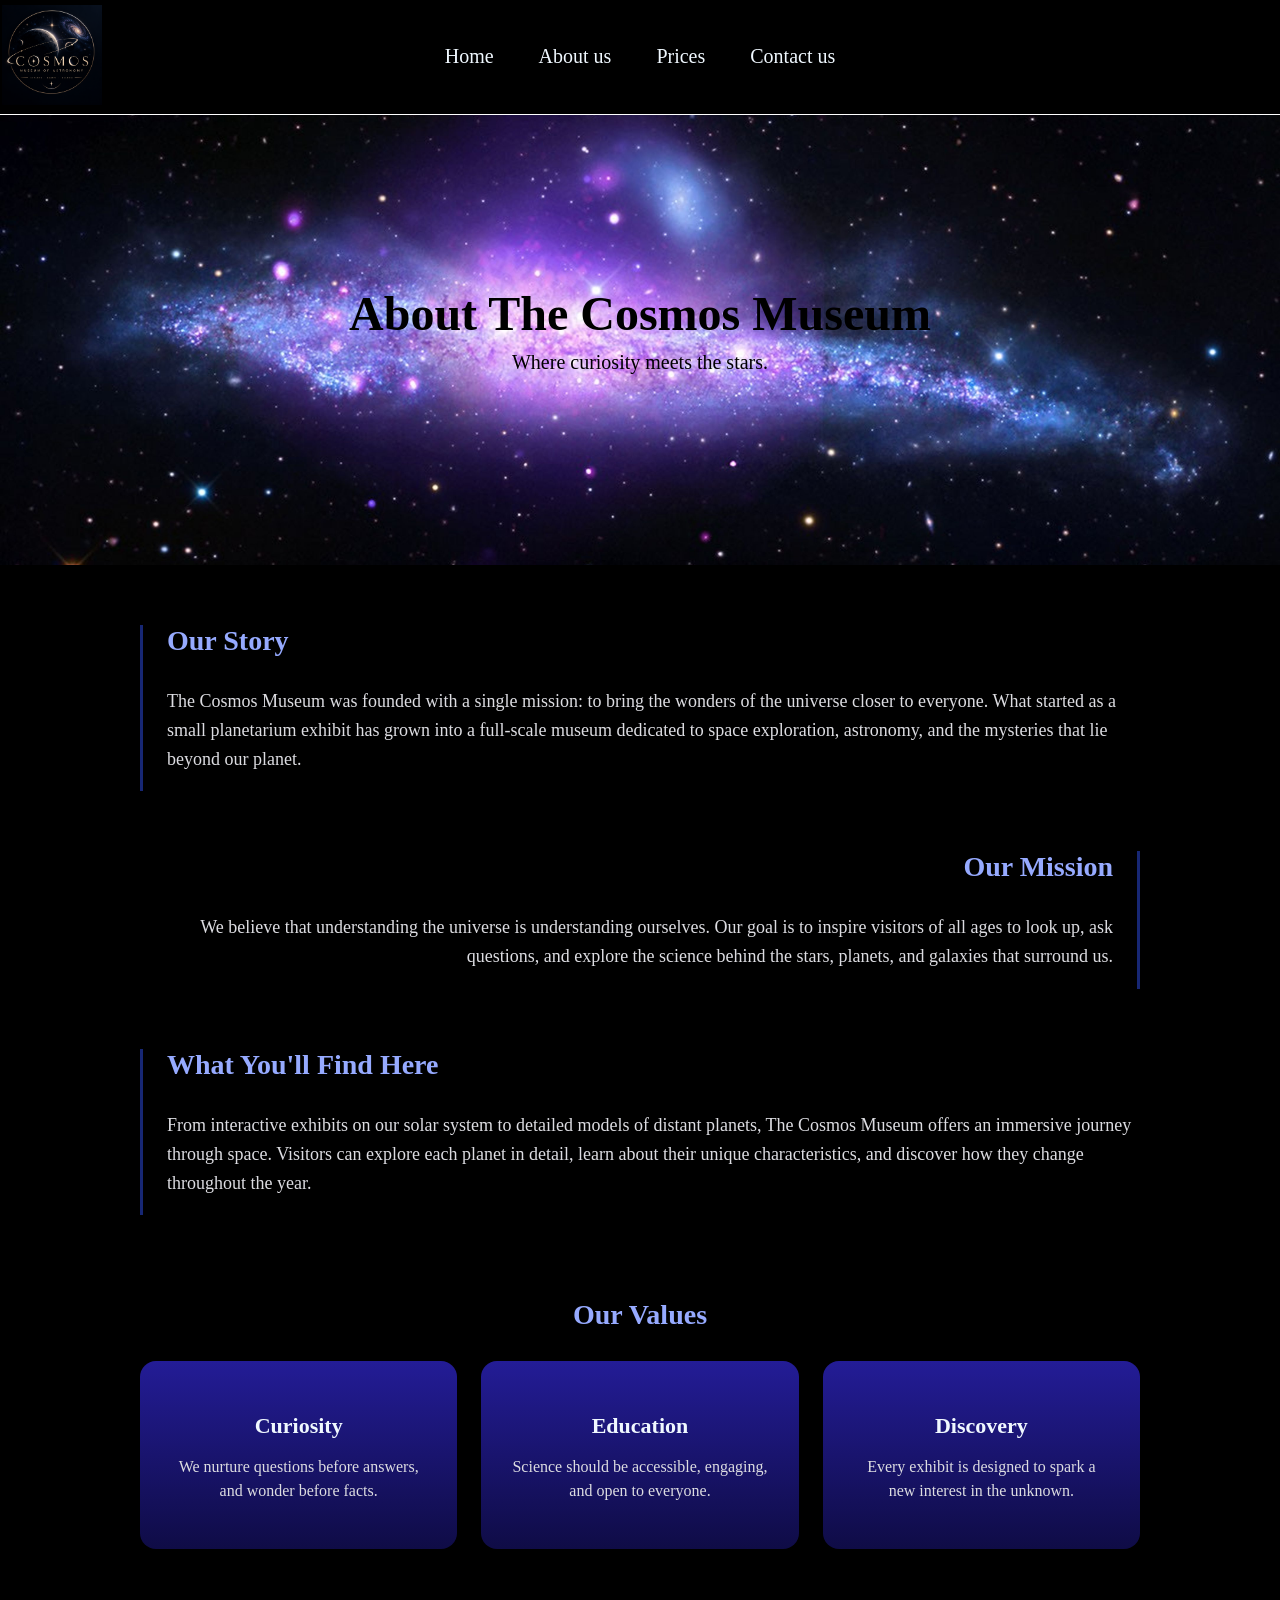
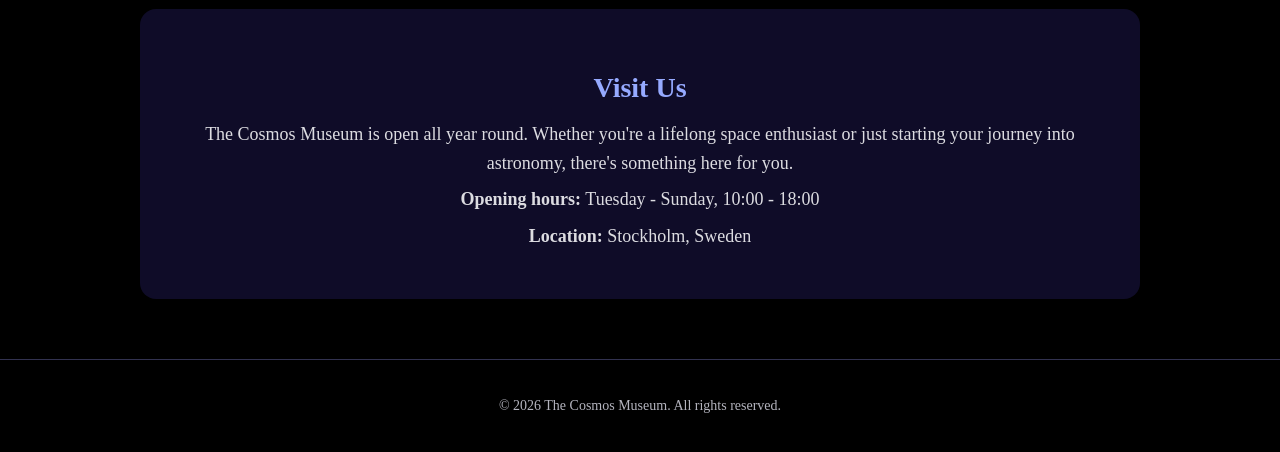
<file: about-us.html>
<!DOCTYPE html>
<html lang="en">
<head>
    <meta charset="UTF-8">
    <meta name="viewport" content="width=device-width, initial-scale=1.0">
    <title>About Us - The Cosmos Museum</title>
    <link rel="stylesheet" href="about-us.css">
    <link rel="stylesheet" href="style.css">
</head>
<body class="about">
    <header class="navbar">
        <div>
            <img src="images/logo/logo.png" alt="logo" width="100px">
        </div>
        <nav class="links">
            <a href="index.html">Home</a>
            <a href="about-us.html" id="about">About us</a>
            <a href="prices.html">Prices</a>
            <a href="contact.html">Contact us</a>
        </nav>
    </header>

    <section class="about1">
        <h1>About The Cosmos Museum</h1>
        <p style="color: black;">Where curiosity meets the stars.</p>
    </section>

    <section class="about2">
        <div class="about3">
            <h2>Our Story</h2>
            <p>The Cosmos Museum was founded with a single mission: to bring the wonders of the universe closer to everyone. What started as a small planetarium exhibit has grown into a full-scale museum dedicated to space exploration, astronomy, and the mysteries that lie beyond our planet.</p>
        </div>

        <div class="about3 about4">
            <h2>Our Mission</h2>
            <p>We believe that understanding the universe is understanding ourselves. Our goal is to inspire visitors of all ages to look up, ask questions, and explore the science behind the stars, planets, and galaxies that surround us.</p>
        </div>

        <div class="about3">
            <h2>What You'll Find Here</h2>
            <p>From interactive exhibits on our solar system to detailed models of distant planets, The Cosmos Museum offers an immersive journey through space. Visitors can explore each planet in detail, learn about their unique characteristics, and discover how they change throughout the year.</p>
        </div>

        <div class="about5">
            <h2>Our Values</h2>
            <div class="about6">
                <div class="about7">
                    <h3>Curiosity</h3>
                    <p>We nurture questions before answers, and wonder before facts.</p>
                </div>
                <div class="about7">
                    <h3>Education</h3>
                    <p>Science should be accessible, engaging, and open to everyone.</p>
                </div>
                <div class="about7">
                    <h3>Discovery</h3>
                    <p>Every exhibit is designed to spark a new interest in the unknown.</p>
                </div>
            </div>
        </div>

        <div class="about8">
            <h2>Visit Us</h2>
            <p>The Cosmos Museum is open all year round. Whether you're a lifelong space enthusiast or just starting your journey into astronomy, there's something here for you.</p>
            <p><strong>Opening hours:</strong> Tuesday - Sunday, 10:00 - 18:00</p>
            <p><strong>Location:</strong> Stockholm, Sweden</p>
        </div>
    </section>

    <footer class="about9">
        <p>&copy; 2026 The Cosmos Museum. All rights reserved.</p>
    </footer>
</body>
</html>
</file>
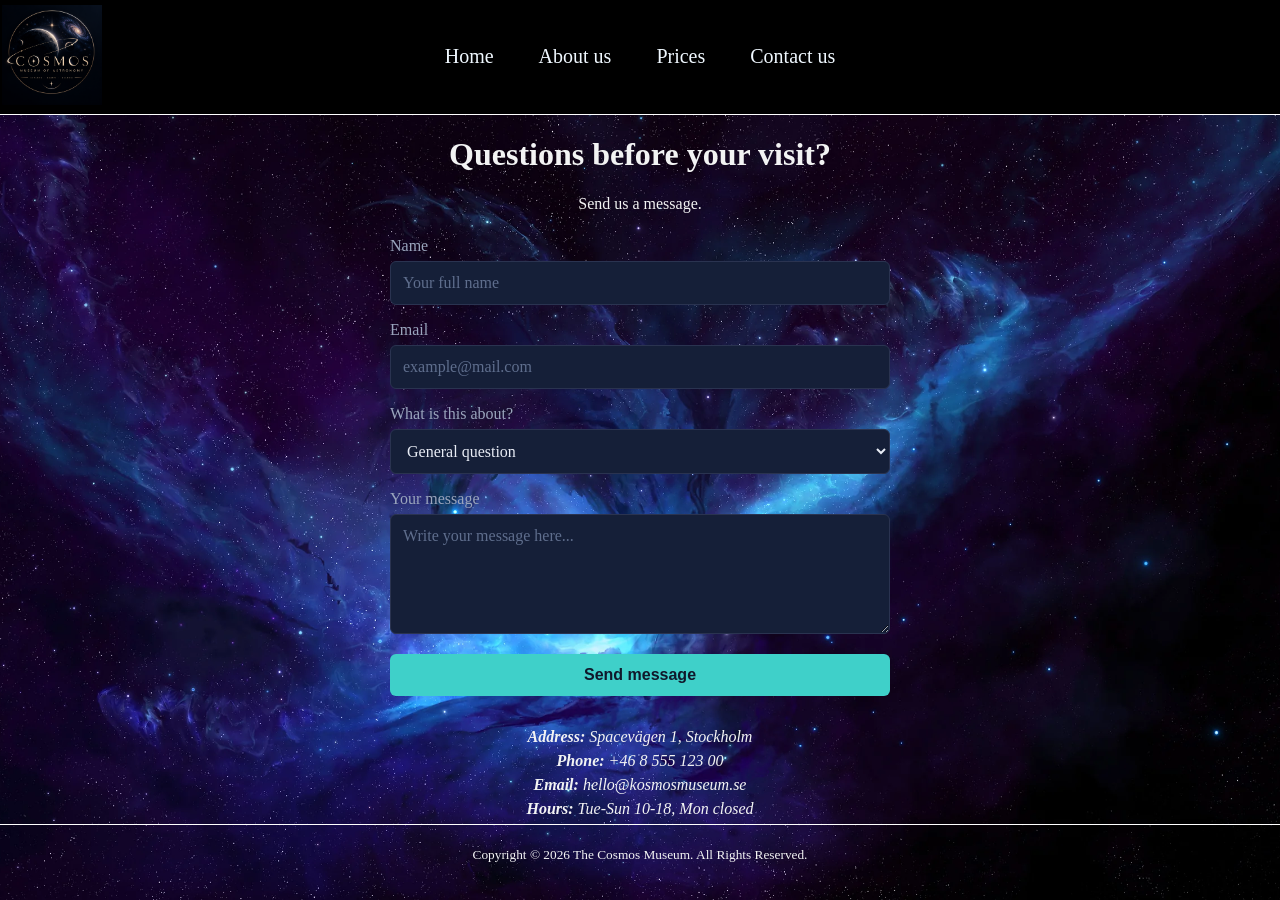
<file: contact.html>
<!DOCTYPE html>
<html lang="en">
<head>
    <meta charset="UTF-8">
    <meta name="viewport" content="width=device-width, initial-scale=1.0">
    <meta name="description" content="Keep in touch with The Cosmos Museum and Planetarium - visiting.">
    <title>Contact us | The Cosmos museum</title>

    <link rel="stylesheet" href="style.css">
    <link rel="stylesheet" href="./contact.css">
</head>
<body>
    <header class="navbar">
        <div>
            <img src="images/logo/logo.png" alt="logo" width="100px">
        </div>
        <nav class="links">
            <a href="index.html">Home</a>
            <a href="about-us.html">About us</a>
            <a href="prices.html">Prices</a>
            <a href="contact.html">Contact us</a>
        </nav>
    </header>

    <main class="container">
        
        <div class="form-header">
            <h1>Questions before your visit?</h1>
            <p>Send us a message.</p>
        </div>

        <form id="contact-form">
          <div class="field">
            <label for="name">Name</label>
            <input type="text" id="name" placeholder="Your full name" required>
          </div>

          <div class="field">
            <label for="email">Email</label>
            <input type="email" id="email" placeholder="example@mail.com" required>
          </div>

          <div class="field">
            <label for="subject">What is this about?</label>
            <select id="subject">
              <option value="general">General question</option>
              <option value="tickets">Entrance tickets; prices</option>
              <option value="planetarium">Planetarium show times</option>
              <option value="groups">Group or school booking</option>
            </select>
          </div>

          <div class="field">
            <label for="message">Your message</label>
            <textarea id="message" placeholder="Write your message here..." required></textarea>
          </div>

          <button type="submit" class="btn btn-primary">Send message</button>
        </form>

        <div id="answer">
          <p id="answer-text"></p>
        </div>

        <address class="contact-info">
          <p><strong>Address:</strong> Spacevägen 1, Stockholm</p>
          <p><strong>Phone:</strong> +46 8 555 123 00</p>
          <p><strong>Email:</strong> hello@kosmosmuseum.se</p>
          <p><strong>Hours:</strong> Tue-Sun 10-18, Mon closed</p>
        </address>
    </main>

    <footer>
        <small>
        Copyright © 2026 The Cosmos Museum. All Rights Reserved.
        </small>
    </footer>

    
    <script src="./contact.js"></script>
</body>
</html>
</file>
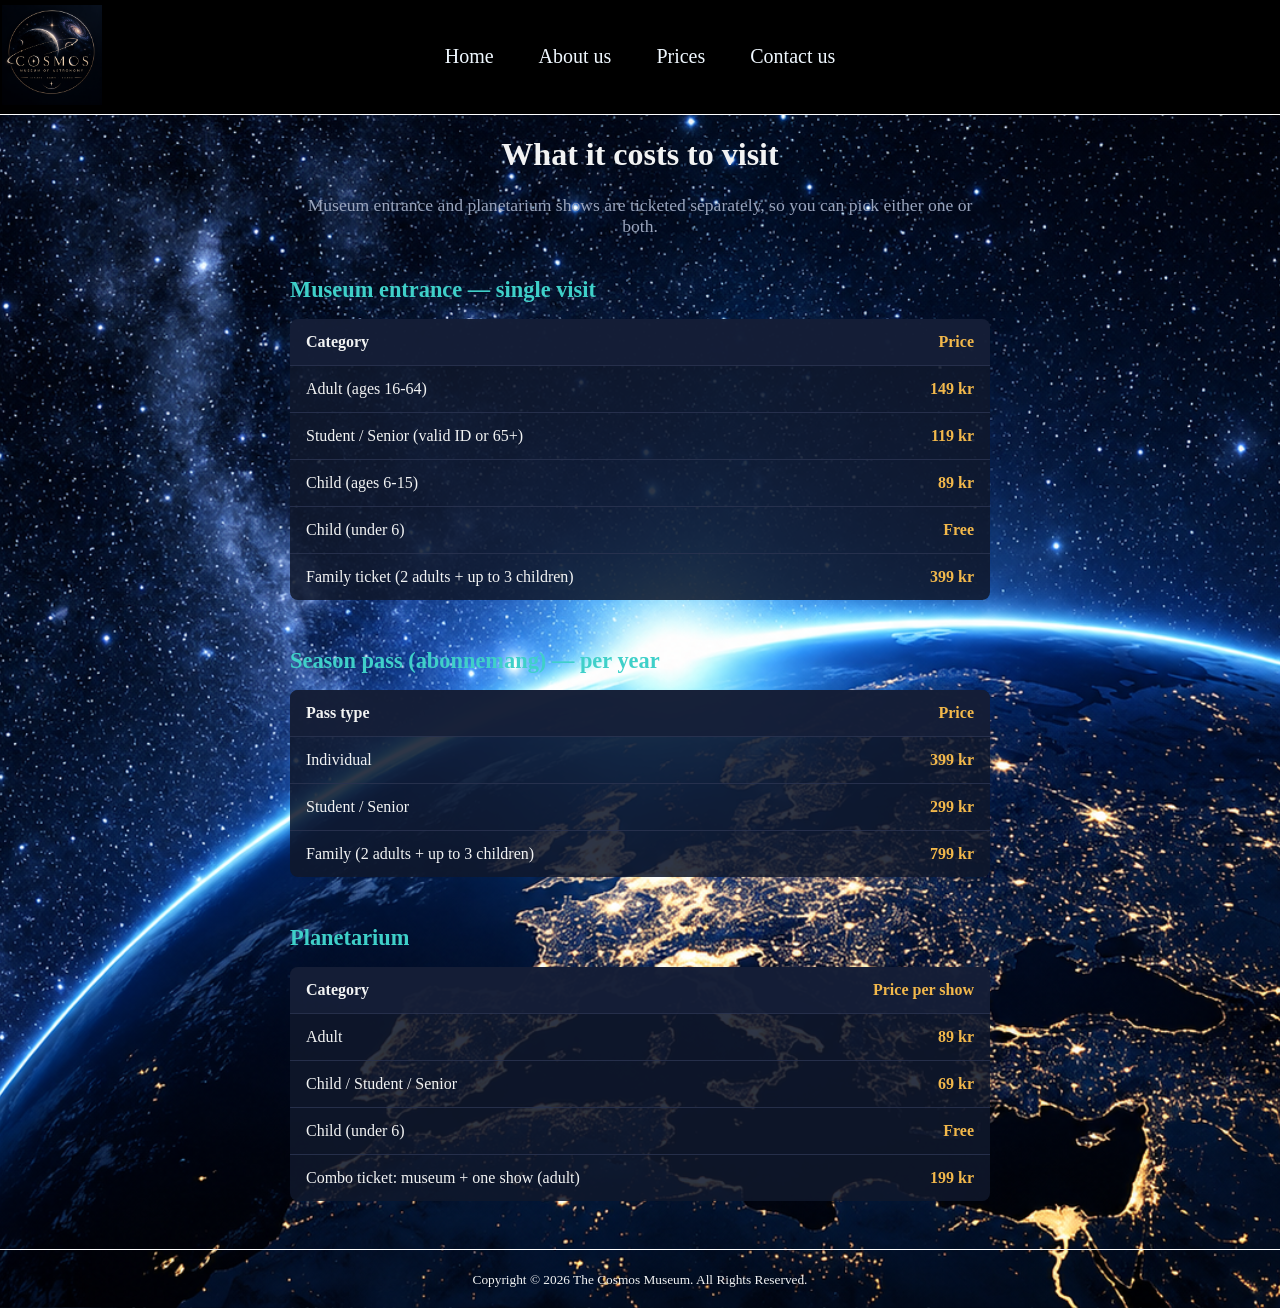
<file: prices.html>
<!DOCTYPE html>
<html lang="en">
<head>
    <meta charset="UTF-8">
    <meta name="viewport" content="width=device-width, initial-scale=1.0">
    <meta name="description" content="Prices The Cosmos museum">
    <title>Prices | The Cosmos museum</title>
    <link rel="stylesheet" href="style.css">
    <link rel="stylesheet" href="prices.css">
</head>
<body>
    <header class="navbar">
        <div>
            <img src="images/logo/logo.png" alt="logo" width="100px">
        </div>
        <nav class="links">
            <a href="./index.html">Home</a>
            <a href="./about-us.html">About us</a>
            <a href="prices.html">Prices</a>
            <a href="./contact.html">Contact us</a>
        </nav>
    </header>

    <main class="container">
        <div class="prices-header">
            <h1>What it costs to visit</h1>
            <p>Museum entrance and planetarium shows are ticketed separately, so you can pick either one or both.</p>
        </div>

        <!-- Prices for entrance to the museum -->
        <div class="price-section">
          <h2>Museum entrance — single visit</h2>
          <table class="price-table">
            <thead>
              <tr>
                <th>Category</th>
                <th class="amount">Price</th>
              </tr>
            </thead>
            <tbody>
              <tr>
                <td>Adult (ages 16-64)</td>
                <td class="amount">149 kr</td>
              </tr>
              <tr>
                <td>Student / Senior (valid ID or 65+)</td>
                <td class="amount">119 kr</td>
              </tr>
              <tr>
                <td>Child (ages 6-15)</td>
                <td class="amount">89 kr</td>
              </tr>
              <tr>
                <td>Child (under 6)</td>
                <td class="amount">Free</td>
              </tr>
              <tr>
                <td>Family ticket (2 adults + up to 3 children)</td>
                <td class="amount">399 kr</td>
              </tr>
            </tbody>
          </table>
        </div>

        <!-- Years abonemmang -->
        <div class="price-section">
          <h2>Season pass (abonnemang) — per year</h2>
          <table class="price-table">
            <thead>
              <tr>
                <th>Pass type</th>
                <th class="amount">Price</th>
              </tr>
            </thead>
            <tbody>
              <tr>
                <td>Individual</td>
                <td class="amount">399 kr</td>
              </tr>
              <tr>
                <td>Student / Senior</td>
                <td class="amount">299 kr</td>
              </tr>
              <tr>
                <td>Family (2 adults + up to 3 children)</td>
                <td class="amount">799 kr</td>
              </tr>
            </tbody>
          </table>
        </div>

        <!-- Prices for planetarium -->
        <div class="price-section">
          <h2>Planetarium</h2>
          <table class="price-table">
            <thead>
              <tr>
                <th>Category</th>
                <th class="amount">Price per show</th>
              </tr>
            </thead>
            <tbody>
              <tr>
                <td>Adult</td>
                <td class="amount">89 kr</td>
              </tr>
              <tr>
                <td>Child / Student / Senior</td>
                <td class="amount">69 kr</td>
              </tr>
              <tr>
                <td>Child (under 6)</td>
                <td class="amount">Free</td>
              </tr>
              <tr>
                <td>Combo ticket: museum + one show (adult)</td>
                <td class="amount">199 kr</td>
              </tr>
            </tbody>
          </table>
        </div>
    </main>

    <footer>
        <small>
        Copyright © 2026 The Cosmos Museum. All Rights Reserved.
        </small>
    </footer>

  </body>
</html>
</file>
<file: about-us.css>
.about1 {
    background-image: url(images/space/background5.jpg);
    color: black;
    background-size: cover;
    background-position: center;
    height: 50vh;
    display: flex;
    flex-direction: column;
    align-items: center;
    justify-content: center;
    text-align: center;
}

.about1 h1 {
    font-size: 48px;
    margin: 0;
}

.about1 p {
    font-size: 20px;
    color: rgb(190, 200, 230);
    margin-top: 10px;
}

.about2 {
    max-width: 1000px;
    margin: 0 auto;
    padding: 60px 20px;
    display: flex;
    flex-direction: column;
    gap: 60px;
}

.about3 {
    display: flex;
    flex-direction: column;
    gap: 12px;
    border-left: 3px solid rgb(23, 39, 116);
    padding-left: 24px;
}

.about4 {
    border-left: none;
    border-right: 3px solid rgb(23, 39, 116);
    padding-left: 0;
    padding-right: 24px;
    text-align: right;
}

.about3 h2 {
    font-size: 28px;
    color: rgb(150, 170, 255);
    margin: 0;
}

.about3 p {
    font-size: 18px;
    line-height: 1.6;
    color: rgb(220, 220, 225);
}

.about5 h2 {
    font-size: 28px;
    color: rgb(150, 170, 255);
    text-align: center;
    margin-bottom: 30px;
}

.about6 {
    display: flex;
    flex-wrap: wrap;
    justify-content: center;
    gap: 24px;
}

.about7 {
    background: linear-gradient(to bottom, rgb(35, 28, 150), rgb(15, 12, 70));
    border-radius: 16px;
    padding: 30px;
    flex: 1 1 220px;
    max-width: 260px;
    text-align: center;
}

.about7 h3 {
    font-size: 22px;
    margin-bottom: 12px;
    color: aliceblue;
}

.about7 p {
    font-size: 16px;
    color: rgb(220, 220, 225);
    line-height: 1.5;
}

.about8 {
    background-color: rgb(15, 12, 40);
    border-radius: 16px;
    padding: 40px;
    text-align: center;
}

.about8 h2 {
    font-size: 28px;
    color: rgb(150, 170, 255);
    margin-bottom: 16px;
}

.about8 p {
    font-size: 18px;
    line-height: 1.6;
    color: rgb(220, 220, 225);
    margin: 8px 0;
}

.about9 {
    text-align: center;
    padding: 24px;
    border-top: 1px solid rgb(50, 50, 80);
    color: rgb(180, 180, 190);
    font-size: 14px;
}

@media (max-width: 700px) {
    .about1 h1 {
        font-size: 32px;
    }

    .about4 {
        border-right: none;
        border-left: 3px solid rgb(23, 39, 116);
        padding-left: 24px;
        padding-right: 0;
        text-align: left;
    }
}
</file>
<file: style.css>
body{
    background-color: black;
    color: rgb(242, 243, 243);
    margin: 0;
}

.navbar {
    background-color: black;
    display: grid;
    grid-template-columns: 1fr auto 1fr;
    align-items: center;
    padding: 5px 2px;
    border-bottom: 1px solid white;
}

.links{
    display: flex;
    gap: 35px;
    flex-wrap: wrap;
}

.links a{
    display: inline-block;
    padding: 5px;
    border-bottom: 2px solid transparent;
    transition: transform 0.3s ease, border-color 0.3s ease;
    color: aliceblue;
    text-decoration: none;
    font-size: 20px;
}
.links a:hover{
    cursor: pointer;
    transform: translateY(-3px);
    border-bottom: 2px solid blue;
}

#read{
    color: aliceblue;
    text-decoration: none;
}

#read:hover{
    cursor: pointer;
}

.top {
    background-image: url(images/space/background.jpg);
    background-size: cover;
    background-position: center;
    position: relative;
    min-height: 100vh;
    width: 100%;
}

.presentation {
    position: absolute;
    top: 5%;
    left: 50%;
    transform: translateX(-50%);
    text-align: center;
    width: 90%;
    max-width: 700px;
    font-size: large;
}

.about-cosmos {
    position: absolute;
    top: 35%;
    left: 5%;
    width: 40%;
    font-size: large;
}

.explore-section {
    position: absolute;
    top: 35%;
    right: 5%;
    width: 35%;
    font-size: large;
}

#button1{
    background-color: rgb(8, 35, 125);
    width: 50%;
    height: 30px;
    border: 1px solid royalblue;
    color: azure;
}

#button1:hover{
    transform: scale(1.1);
    cursor: pointer;
}

#bottom{
    background-image: url(images/space/background2.jpg);
    background-size: cover;
    background-position: center;
    min-height: 100vh;
    padding-bottom: 40px;
}

#bottom nav button {
    display: grid;
    grid-row: auto;
    border: none;
    background: none;
    padding: 0;
    outline: none;
}

#bottom nav button:hover{
    transform: scale(1.05);
}

#bottom nav {
    display: flex;
    align-items: center;
    justify-content: center;
    gap: 30px;
    flex-wrap: wrap;
    padding-top: 3%;
}

.explore {
    display: flex;
    align-items: center;
    justify-content: space-between;
    gap: 32px;
    flex-wrap: wrap;
    padding: 0 20px;
}

.explore > div {
    flex-shrink: 0;
    text-align: right;
    font-size: larger;
}

.planet-row {
    display: flex;
    flex-wrap: wrap;
    justify-content: center;
    gap: 24px;
}

.planet-btn img {
    width: 80px;
    height: 80px;
    object-fit: cover;
    border-radius: 50%;
    flex-shrink: 0;
}

.planet-btn img.saturn-img {
    border-radius: 0;
    object-fit: contain;
    width: 120px;
    height: 80px;
}

.planet-btn span{
    color: aliceblue;
}

.solar{
    display: flex;
    flex-wrap: wrap;
    justify-content: center;
    align-items: flex-start;
    gap: 40px;
    padding: 60px 20px;
}

#pl{
    display: flex;
    justify-content: center;
}

#pl img{
    width: 260px;
    height: 260px;
    max-width: 80vw;
    border-radius: 50%;
}

#pl img.saturn-img {
    border-radius: 0;
    object-fit: contain;
}

#info {
    max-width: 320px;
    flex: 1 1 280px;
}

.month{
    background: linear-gradient(to bottom, rgba(41, 41, 43, 0.432), rgb(15, 12, 70));
    display: flex;
    flex-direction: column;
    align-items: center;
    gap: 16px;
    border-radius: 20px;
    padding: 24px;
    flex: 1 1 260px;
    max-width: 320px;
}

.md{
    display: flex;
    flex-direction: column;
    align-items: center;
    gap: 10px;
    text-align: center;
}

.md h2 {
    font-size: 22px;
    margin: 0;
}

#ms{
    background-color: rgba(31, 60, 202, 0.868);
    color: aliceblue;
    font-size: 16px;
    padding: 10px 16px;
    border: none;
    border-radius: 8px;
    cursor: pointer;
}

#chosen-month {
    width: 100%;
    text-align: center;
    height: 220px; /* fast höjd, justera efter vad som passar dina bilder */
    display: flex;
    align-items: center;
    justify-content: center;
}

#chosen-month img {
    max-width: 100%;
    max-height: 100%;
    object-fit: contain;
    border-radius: 12px;
}

footer {
    text-align: center;
    padding: 20px;
    border-top: 1px solid white;
}

@media (max-width: 900px) {
    .top {
        min-height: auto;
        padding: 40px 0;
    }

    .presentation,
    .about-cosmos,
    .explore-section {
        position: static;
        width: 90%;
        margin: 20px auto;
        text-align: center;
        transform: none;
    }

    .explore {
        justify-content: center;
        text-align: center;
    }

    .explore > div {
        text-align: center;
    }
}

@media (max-width: 500px) {
    .planet-btn img {
        width: 55px;
        height: 55px;
    }

    .planet-btn img.saturn-img {
        width: 85px;
        height: 55px;
    }

    #pl img {
        width: 180px;
        height: 180px;
    }

    .links {
        gap: 15px;
        justify-content: center;
    }

    .links a {
        font-size: 16px;
    }
}

.pris{
    background-image: url(images/space/background3.jpg);
    background-size: cover;
    background-position: center;
    position: relative;
    min-height: 100vh;
    width: 100%;
}
#ålder{
    padding: 20px;
    width: 10%;
    background-color: rgb(13, 13, 53);
    border: 0px;
    font-size: large;
    color: aliceblue;
}
#submit{
    padding: 20px;
    background-color: rgb(67, 67, 212);
    border: 0px;
    color: azure;
}
#submit:hover{
    cursor: pointer;
}
#list{
    font-size: large;
    font-style: italic;
}
</file>
<file: contact.css>
body{
  background-image: url(images/space/background4.jpg);
  background-size: cover;
  background-position: center;
  position: relative;
  min-height: 100vh;
  width: 100%;
}


.form-header {
  text-align: center;
  margin-bottom: 24px;
}

#contact-form {
  max-width: 500px;     /* limited the width of the form*/
  margin: 0 auto 32px;  /* margin: 0 auto - align form in the center */
}

.contact-info {
  text-align: center;   /* Put contacts in the center */
  margin-top: 32px;
}

.contact-info p {
  margin: 6px 0;
}

/* ----Fields of the form -------- */
.field {
  margin-bottom: 16px;
}
.field label {
  display: block;
  margin-bottom: 6px;
  color: #9aa5bd;
}
.field input,
.field select,
.field textarea {
  width: 100%;          
  box-sizing: border-box; 
  padding: 12px;
  background-color: #151f38;
  border: 1px solid #2a3350;
  border-radius: 6px;
  color: #e8ecf5;
  font-family: inherit;
  font-size: 1rem;
}
.field textarea {
  min-height: 120px;
  resize: vertical;     /* User can change size only vertically */
}

/* style placeholders*/
.field input::placeholder,
.field textarea::placeholder {
  color: #5f6e8d;
}

/* ---style the button--- */
.btn {
  display: inline-block;
  width: 100%;         
  padding: 12px;
  font-size: 1rem;
  font-weight: bold;
  border: none;
  border-radius: 6px;
  cursor: pointer;
  transition: background-color 0.2s ease, transform 0.1s ease;
}

.btn-primary {
  background-color: #3fd0c9;
  color: #10182b;      
}

.btn-primary:hover {
  background-color: #32b5ae; /* darker color with hover */
}

.btn-primary:active {
  transform: scale(0.98);    
}

#answer {
  display: none;
  max-width: 500px;
  margin: 24px auto;
  padding: 20px;
  background-color: #10182b;
  border: 1px solid #3fd0c9;
  border-radius: 10px;
  text-align: center;
}

/* ----- Responsive design ----- */
@media (max-width: 480px) {
  .container {
    padding: 0 16px;       
  }

  .form-header h1 {
    font-size: 1.6rem;     /* Make smaller header */
  }

  .field input,
  .field select,
  .field textarea {
    padding: 10px;         
    font-size: 0.95rem;    
  }

  .btn {
    padding: 10px;         /* Make button smaller */
  }
}
</file>
<file: prices.css>
/* ---------- Header ---------- */

body{
  background-image: url(images/space/background3.jpg);
  background-size: cover;
  background-position: center;
  position: relative;
  min-height: 100vh;
  width: 100%;

}
.prices-header {
  text-align: center;
  max-width: 700px;
  margin: 0 auto 40px;
}

.prices-header p {
  color: #9aa5bd;
  font-size: 1.1rem;
}

/* ---------- Sections with prices ---------- */
.price-section {
  max-width: 700px;     /* for responsive design, that tables don't be very wide on the big screens */
  margin: 0 auto 48px;  /* for responsive design, center tables horisontaly*/
}

.price-section h2 {
  color: #3fd0c9;
  font-size: 1.4rem;
  margin-bottom: 16px;
}

/* ----Tabels----- */
.price-table {
  width: 100%;  /*for responsive design*/
  border-collapse: collapse;
  background-color: #10182bdd; 
  border-radius: 8px;
  overflow: hidden;          
}

.price-table th {
  background-color: #151f38dd; 
  font-weight: 600;
}

.price-table th,
.price-table td {
  text-align: left;
  padding: 14px 16px;       
  border-bottom: 1px solid #2a3350dd;
}

/* Interaction(lightning with hover)*/
.price-table tbody tr:hover {
  background-color: #1a2644;
  transition: background-color 0.2s ease;
}

/* Take off the line under the last line of table*/
.price-table tbody tr:last-child td {
  border-bottom: none;
}

/* ---------- class of price ---------- */
.amount {
  text-align: right !important; /* Force it align to the right */
  color: #f2b84b;
  font-weight: bold;
  white-space: nowrap;         
}

@media (max-width: 480px) {
  .price-table th,
  .price-table td {
    padding: 10px 8px; 
    font-size: 0.9rem; 
  }
  
  .price-section h2 {
    font-size: 1.2rem;  /* make mindre headers */
  }
}
</file>
